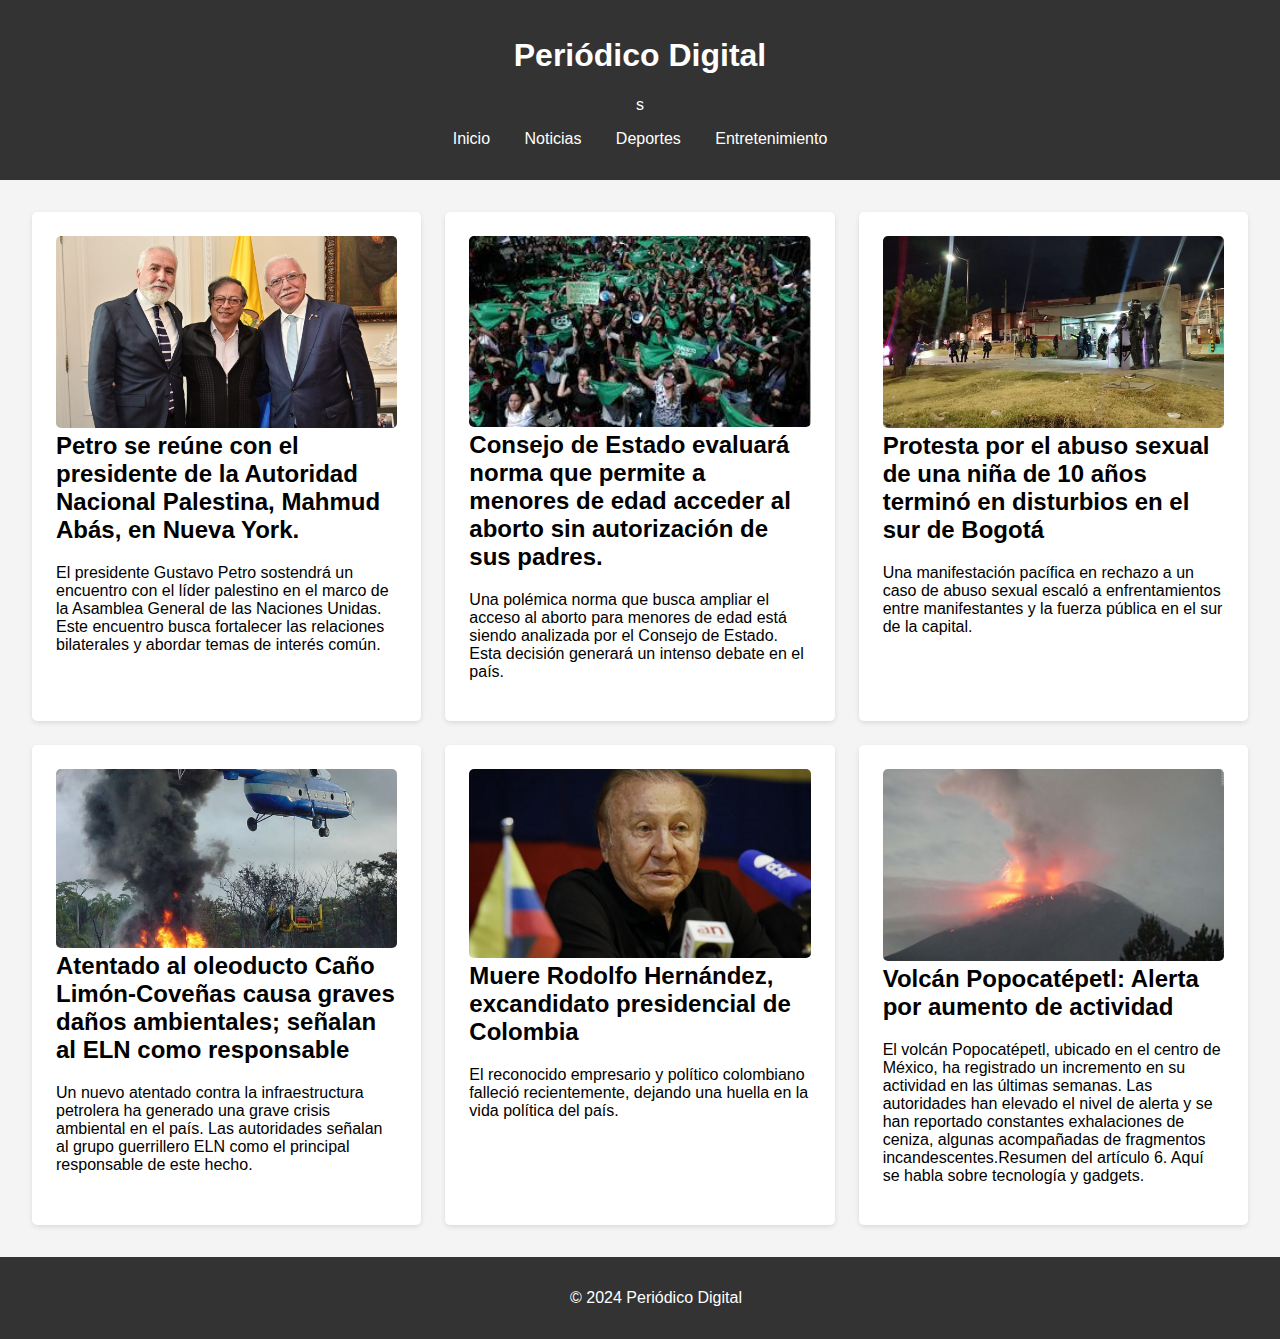
<file: periodico/index.html>
<!DOCTYPE html>
<html lang="es">
<head>
    <meta charset="UTF-8">
    <meta name="viewport" content="width=device-width, initial-scale=1.0">
    <title>Página de Periódicos</title>
    <link rel="stylesheet" href="style.css">
</head>
<body>
    <header>
        <h1>Periódico Digital</h1>s
        <nav>
            <ul>
                <li><a href="#">Inicio</a></li>
                <li><a href="#">Noticias</a></li>
                <li><a href="#">Deportes</a></li>
                <li><a href="#">Entretenimiento</a></li>
            </ul>
        </nav>
    </header>
    <main>
        <section id="articles">
            <article onclick="openModal('Petro se reúne con el presidente de la Autoridad Nacional Palestina', 'De acuerdo a un comunicado, en el encuentro trataron algunos temas importantes, entre ellos sobre la próxima Cumbre del Grupo de los 77 + China, que se celebra el viernes y sábado próximos en Cuba, y a la que asistirán el mandatario colombiano y el presidente del Estado de Palestina, Mahmud Abás.En el encuentro en la Casa de Nariño participaron el ministro de Comercio, Industria y Turismo, Germán Umaña Mendoza; el ministro de Justicia y del Derecho (e), Camilo Eduardo Umaña, y el embajador de Palestina en Colombia, Raouf Almalki.')">
                <img src="TMB6UBG7FNGBNEJ6C46DFCIMI4.jpg" alt="Artículo 1">
                <h2>Petro se reúne con el presidente de la Autoridad Nacional Palestina, Mahmud Abás, en Nueva York.</h2>
                <p> El presidente Gustavo Petro sostendrá un encuentro con el líder palestino en el marco de la Asamblea General de las Naciones Unidas. Este encuentro busca fortalecer las relaciones bilaterales y abordar temas de interés común.</p>
            </article>
            <article onclick="openModal('Menores de 14 años en Colombia pueden abortar sin permiso de padres', 'La norma, expedida en agosto de 2024, busca garantizar el acceso a la interrupción voluntaria del embarazo (IVE) en Colombia. Los demandantes argumentan que dicha circular vulnera derechos como el consentimiento informado y la objeción de conciencia, y permite que menores de edad accedan a la IVE sin el consentimiento de sus padres..')">
                <img src="alboroto.jpg" alt="Artículo 2">
                <h2>Consejo de Estado evaluará norma que permite a menores de edad acceder al aborto sin autorización de sus padres.</h2>
                <p>Una polémica norma que busca ampliar el acceso al aborto para menores de edad está siendo analizada por el Consejo de Estado. Esta decisión generará un intenso debate en el país.</p>
            </article>
            <article onclick="openModal('Protesta por el abuso sexual de una niña de 10 años terminó en disturbios en el sur de Bogotá', 'Durante la noche del martes 17 de septiembre se reportaron algunos disturbios frente a la institución educativa Arborizadora Alta, de la localidad de Ciudad Bolívar, en el suroccidente de Bogotá, luego de que los habitantes del sector protestaran por el caso de una niña de 10 años de edad que fue víctima de abuso sexual en el interior de esa institución educativa el día anterior..')">
                <img src="NIÑA 10.webp" alt="Artículo 3">
                <h2>Protesta por el abuso sexual de una niña de 10 años terminó en disturbios en el sur de Bogotá</h2>
                <p>Una manifestación pacífica en rechazo a un caso de abuso sexual escaló a enfrentamientos entre manifestantes y la fuerza pública en el sur de la capital.</p>
            </article>
            <article onclick="openModal('Atentado al oleoducto Caño Limón-Coveñas causa graves daños ambientales; señalan al ELN como responsable', 'En la tarde del 17 de septiembre, un atentado afectó nuevamente el oleoducto Caño Limón-Coveñas, una de las principales infraestructuras petroleras de Colombia, de acuerdo con información obtenida por el periódico El Espectador. Las autoridades señalaron al Ejército de Liberación Nacional (ELN) como los posibles responsables de este acto, el cual causó daños ambientales graves, afectando áreas cercanas al resguardo indígena Uwa en Boyacá y el departamento de Arauca.')">
                <img src="fuego.avif" alt="Artículo 4">
                <h2>Atentado al oleoducto Caño Limón-Coveñas causa graves daños ambientales; señalan al ELN como responsable</h2>
                <p>Un nuevo atentado contra la infraestructura petrolera ha generado una grave crisis ambiental en el país. Las autoridades señalan al grupo guerrillero ELN como el principal responsable de este hecho.</p>
            </article>
            <article onclick="openModal('Fallece el exalcalde de Bucaramanga tras larga batalla contra el cáncer', 'Tras casi dos meses en la unidad de cuidados intensivos, Hernández no logró superar las complicaciones derivadas de un cáncer terminal que lo aquejaba desde hace varios meses. Su última intervención quirúrgica consistió en la extracción de gran parte del hígado, en un intento desesperado por frenar el avance de la enfermedad, sin embargo, su estado de salud continuó deteriorándose hasta su fallecimiento. Rodolfo Hernández, conocido por su agitada carrera política y sus controversiales declaraciones, fue diagnosticado con cáncer de colon en fase terminal, lo que lo llevó a retirarse en gran medida de la vida pública en los últimos meses.')">
                <img src="rodolfo.jpg" alt="Artículo 5">
                <h2>Muere Rodolfo Hernández, excandidato presidencial de Colombia</h2>
                <p>El reconocido empresario y político colombiano falleció recientemente, dejando una huella en la vida política del país.</p>
            </article>
            <article onclick="openModal('México en alerta por aumento de la actividad del volcán Popocatépetl', 'El volcán Popocatépetl, entre Ciudad de México y la localidad mexicana de Puebla, registró un aumento de su actividad este domingo, 21 de mayo de 2023. El Popocatépetl expulsó una gran cantidad de ceniza, lo que obligó a las autoridades a decretar la tercera fase del nivel de alerta amarilla. Este sistema de alertas por actividad volcánica, que consta de tres niveles; verde, amarillo y rojo, señala que el volcán está presentando una actividad alta, lo cual prepara a la ciudadanía a que se preparen para una posible evacuación. Este contenido ha sido publicado originalmente por EL COMERCIO.')">
                <img src="bolcan.webp" alt="Artículo 6">
                <h2>Volcán Popocatépetl: Alerta por aumento de actividad</h2>
                <p>El volcán Popocatépetl, ubicado en el centro de México, ha registrado un incremento en su actividad en las últimas semanas. Las autoridades han elevado el nivel de alerta y se han reportado constantes exhalaciones de ceniza, algunas acompañadas de fragmentos incandescentes.Resumen del artículo 6. Aquí se habla sobre tecnología y gadgets.</p>
            </article>
        </section>
    </main>
    
    <div class="modal" id="modal">
        <div class="modal-content">
            <span class="closeBtn" onclick="closeModal()">×</span>
            <h2 id="modalTitle"></h2>
            <p id="modalContent"></p>
        </div>
    </div>
    
    <footer>
        <p>&copy; 2024 Periódico Digital</p>
    </footer>
    
    <script src="javaescrip.js"></script>
</body>
</html>
</file>
<file: periodico/style.css>
body {
  font-family: Arial, sans-serif;
  margin: 0;
  padding: 0;
  background-color: #f4f4f4;
}

header {
  background: #190075;
  color: white;
  padding: 1rem;
  text-align: center;
}
header nav {
  margin-top: 1rem;
}
header nav ul {
  list-style: none;
  padding: 0;
}
header nav ul li {
  display: inline;
  margin: 0 15px;
}
header nav ul li a {
  color: white;
  text-decoration: none;
}
header nav ul li a:hover {
  text-decoration: underline;
}

main {
  padding: 2rem;
}
main #articles {
  display: flex;
  flex-direction: column;
  gap: 1.5rem;
}
main #articles article {
  background: white;
  padding: 1.5rem;
  border-radius: 5px;
  box-shadow: 0 2px 5px rgba(0, 0, 0, 0.1);
  transition: transform 0.3s;
}
main #articles article:hover {
  transform: scale(1.02);
}
main #articles article h2 {
  margin-top: 0;
}
main #articles article button {
  margin-top: 1rem;
  background: #007bff;
  color: white;
  border: none;
  padding: 0.5rem 1rem;
  border-radius: 5px;
  cursor: pointer;
}
main #articles article button:hover {
  background: #0056b3;
}

footer {
  text-align: center;
  padding: 1rem;
  background: #17004d;
  color: white;
  position: relative;
  bottom: 0;
  width: 100%;
}/*# sourceMappingURL=style.css.map */

body {
  font-family: Arial, sans-serif;
  margin: 0;
  padding: 0;
  background-color: #f4f4f4;
}

header {
  background: #333;
  color: white;
  padding: 1rem;
  text-align: center;

  nav {
      margin-top: 1rem;
      ul {
          list-style: none;
          padding: 0;

          li {
              display: inline;
              margin: 0 25px;

              a {
                  color: white;
                  text-decoration: none;

                  &:hover {
                      text-decoration: underline;
                  }
              }
          }
      }
  }
}

main {
  padding: 2rem;

  #articles {
      display: flex;
      flex-direction: column;
      gap: 1.5rem;

      article {
          background: white;
          padding: 1.5rem;
          border-radius: 5px;
          box-shadow: 0 2px 3px rgba(0, 0, 0, 0.1);
          transition: transform 0.3s;

          img {
              width: 50%;
              border-radius: 5px;
          }

          &:hover {
              transform: scale(1.02);
          }

          h2 {
              margin-top: 0;
          }

          button {
              margin-top: 1rem;
              background: #007bff;
              color: white;
              border: none;
              padding: 0.5rem 1rem;
              border-radius: 4px;
              cursor: pointer;

              &:hover {
                  background: #0056b3;
              }
          }
      }
  }
}

footer {
  text-align: center;
  padding: 1rem;
  background: #333;
  color: white;
  position: relative;
  bottom: 0;
  width: 50%;
}

body {
  font-family: Arial, sans-serif;
  margin: 0;
  padding: 0;
  background-color: #f4f4f4;
}

header {
  background: #333;
  color: white;
  padding: 1rem;
  text-align: center;

  nav {
      margin-top: 1rem;
      ul {
          list-style: none;
          padding: 0;

          li {
              display: inline;
              margin: 0 15px;

              a {
                  color: white;
                  text-decoration: none;

                  &:hover {
                      text-decoration: underline;
                  }
              }
          }
      }
  }
}

main {
  padding: 2rem;

  #articles {
      display: grid;
      grid-template-columns: repeat(3, 1fr);
      gap: 1.5rem;

      article {
          background: white;
          padding: 1.5rem;
          border-radius: 5px;
          box-shadow: 0 2px 5px rgba(0, 0, 0, 0.1);
          transition: transform 0.3s;

          img {
              width: 100%;
              border-radius: 5px;
          }

          &:hover {
              transform: scale(1.02);
          }

          h2 {
              margin-top: 0;
          }

          button {
              margin-top: 1rem;
              background: #007bff;
              color: white;
              border: none;
              padding: 0.5rem 1rem;
              border-radius: 5px;
              cursor: pointer;

              &:hover {
                  background: #0056b3;
              }
          }
      }
  }
}

footer {
  text-align: center;
  padding: 1rem;
  background: #333;
  color: white;
  position: relative;
  bottom: 0;
  width: 100%;
}


body {
  font-family: Arial, sans-serif;
  margin: 0;
  padding: 0;
  background-color: #f4f4f4;
}

header {
  background: #333;
  color: white;
  padding: 1rem;
  text-align: center;

  nav {
      margin-top: 1rem;
      ul {
          list-style: none;
          padding: 0;

          li {
              display: inline;
              margin: 0 15px;

              a {
                  color: white;
                  text-decoration: none;

                  &:hover {
                      text-decoration: underline;
                  }
              }
          }
      }
  }
}

main {
  padding: 2rem;

  #articles {
      display: grid;
      grid-template-columns: repeat(3, 1fr);
      gap: 1.5rem;

      article {
          background: white;
          padding: 1.5rem;
          border-radius: 5px;
          box-shadow: 0 2px 5px rgba(0, 0, 0, 0.1);
          transition: transform 0.3s;
          cursor: pointer;

          img {
              width: 100%;
              border-radius: 5px;
          }

          h2 {
              margin-top: 0;
          }

          &:hover {
              transform: scale(1.02);
          }
      }
  }
}

.modal {
  display: none; 
  position: fixed;
  z-index: 1;
  left: 0;
  top: 0;
  width: 100%;
  height: 100%;
  overflow: auto; 
  background-color: rgb(0,0,0); 
  background-color: rgba(0,0,0,0.4); 

  .modal-content {
      background-color: #fefefe;
      margin: 15% auto; 
      padding: 20px;
      border: 1px solid #888;
      width: 80%; 

      .closeBtn {
          color: #aaa;
          float: right;
          font-size: 28px;
          font-weight: bold;
          cursor: pointer;

          &:hover,
          &:focus {
              color: black;
              text-decoration: none;
              cursor: pointer;
          }
      }
  }
}

footer {
  text-align: center;
  padding: 1rem;
  background: #333;
  color: white;
  position: relative;
  bottom: 0;
  width: 100%;
}
</file>
